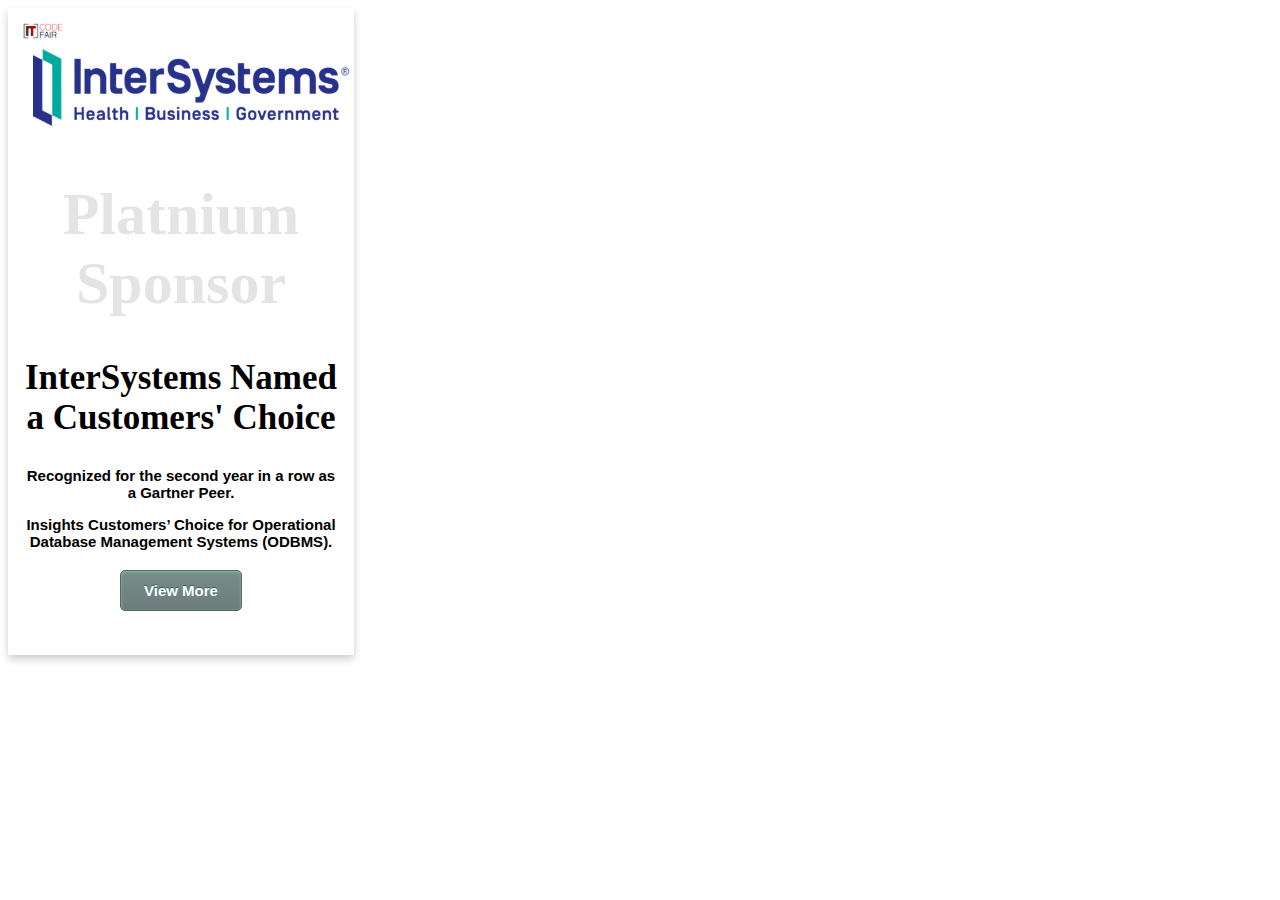
<file: InfoCard S301119_VigneshwaranKailaivasan/index.html>
<!doctype html>
<html lang="en">
<head>
<meta charset="utf-8">
<meta name="viewport" content="width=device-width, initial-scale=1.0">
<link rel="stylesheet" type="text/css" href="styles/styles.css">
</head>
<body>
<div class= 'card'> 
<img src="images/codefair-logo.png" class="codefairLogo">
<a href="https://www.intersystems.com/"><img src="images/interSystemLogo.png" class="interSystemLogo"></a>
<h1>Platnium Sponsor</h1>
<div class='content'>
<h2>InterSystems Named a Customers' Choice<h2>
<p>Recognized for the second year in a row as a Gartner Peer.</p>
<p>Insights Customers’ Choice
for Operational Database Management Systems (ODBMS).</p>
<a href="https://www.intersystems.com/" class="myButton">View More</a>
</div>
</div>
</body>
</html>
</file>
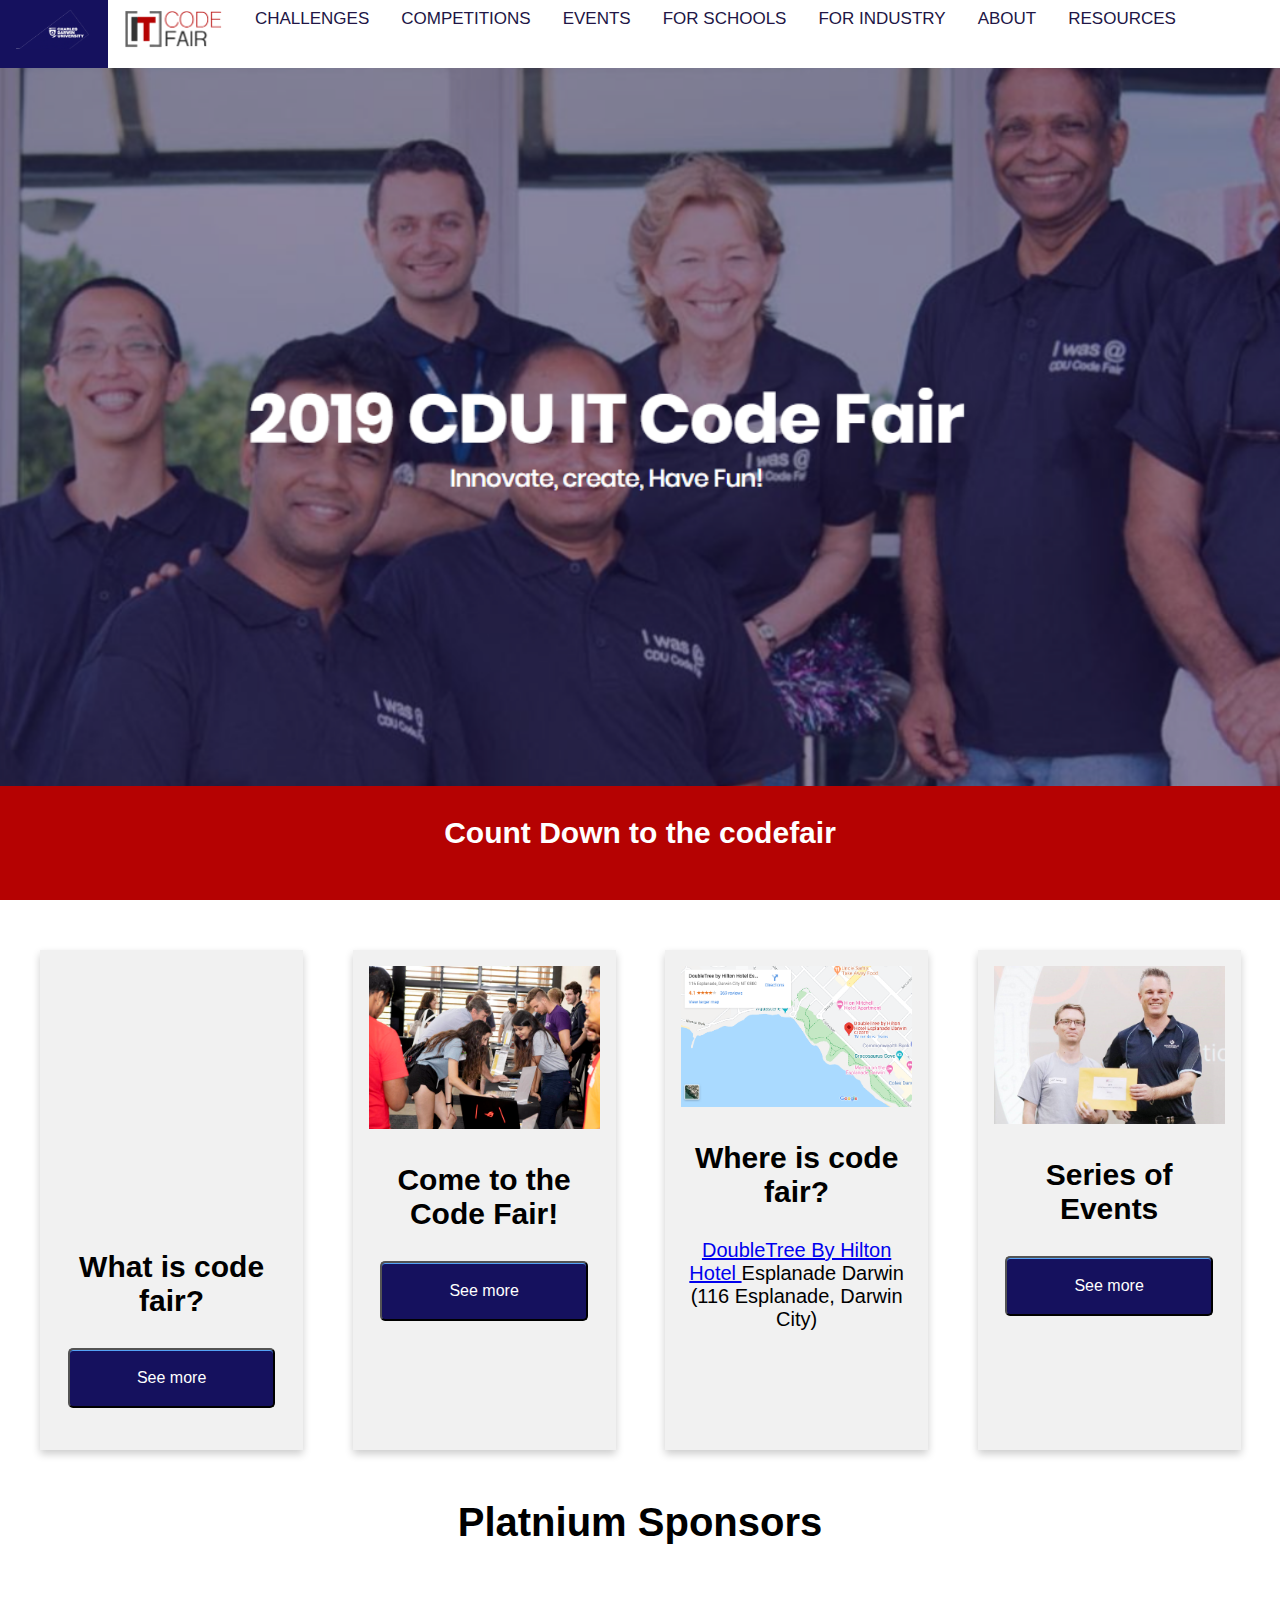
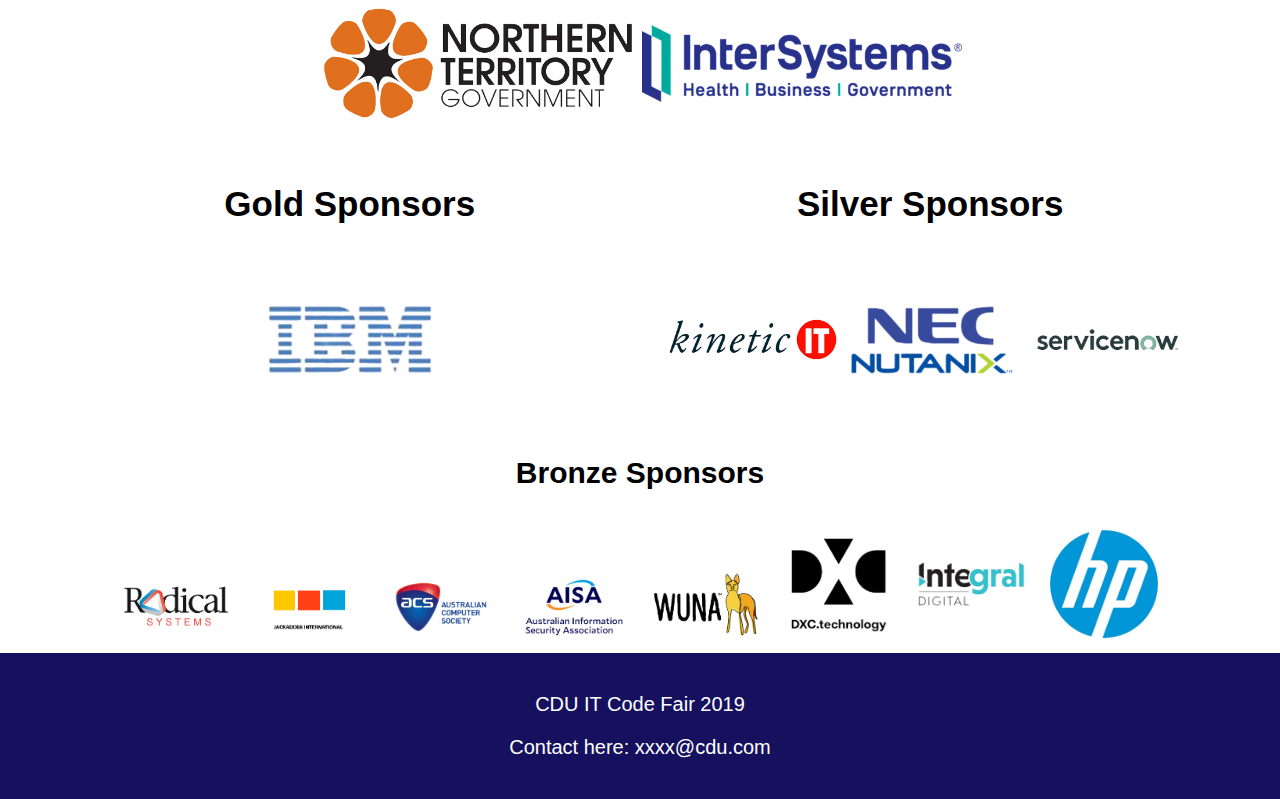
<file: MVP/index.html>
<!doctype html>
<html lang="en">
<head>
<!--Head of the page, this contains the NAV Bar so it can be seperate from the body css tags-->
   <title>IT CODEFAIR|2020</title>
   <meta charset="utf-8">
   <meta name="viewport" content="width=device-width, initial-scale=1.0">
   <meta name="description" content="CDU CodeFair 2020">
   <link rel="stylesheet" type="text/css" href="styles/styles.css">
   <script src="scripts/scripts.js"></script>
   <!--This style sheet was provied by w3schools at https://www.w3schools.com/howto/tryit.asp?filename=tryhow_js_topnav it is used to show the three nav bars when in mobile view-->
   <link rel="stylesheet" href="https://cdnjs.cloudflare.com/ajax/libs/font-awesome/4.7.0/css/font-awesome.min.css">
 </head>
 <body>
<nav class="responsiveNav" id="responsiveNav">
  <a href="#home"><img src="images/cdu-logo.png" class="navLogo" alt='CDU LOGO'></a>
  <a href="#home"><img src="images/codefair-logo.png" class="navLogo" alt='IT CODEFAIR LOGO'></a>
  <a href="https://itcodefair.cdu.edu.au/challenges/" class="active">CHALLENGES</a>
  <a href="https://itcodefair.cdu.edu.au/competitions/">COMPETITIONS</a>
  <a href="https://itcodefair.cdu.edu.au/events/">EVENTS</a>
  <a href="https://itcodefair.cdu.edu.au/for-schools">FOR SCHOOLS</a>
  <a href="https://itcodefair.cdu.edu.au/for-industry/">FOR INDUSTRY</a>
  <a href="https://itcodefair.cdu.edu.au/about">ABOUT</a>
  <a href="https://itcodefair.cdu.edu.au/resources">RESOURCES</a>
  <!--Three bars that trigger the java script in mobile view-->
  <a href="javascript:void(0);" class="icon" onclick="navRespon()">
  <i class="fa fa-bars"></i></a>
  </nav>
 <!--The main heading containing the Title card and Countdown-->
 <section class ="mainHeading">
 <div class ="countdown">
 <h3> Count Down to the codefair </h3>
<p id="count"></p>
 </div>
</section>	
<div class='wrapperInfo'>	
<!--wrapperInfo is used for ease of CSS styling, Info cards are seperate to properly work with Javascript--> 
<section class="infoCards">

<div class="wrapper">
    <div class="card">
	<iframe title="Code Fair 2018 CDU" width="400" height="254" src="https://www.youtube.com/embed/n8TNXosTl-I" frameborder="0" allow="accelerometer; autoplay; encrypted-media; gyroscope; picture-in-picture" allowfullscreen></iframe>
      <h3>What is code fair?</h3>
	  <button class="collapsible" onclick="myFunction()">See more</button>
	  <div id="hidecontent" class="content">
		<p>Students share their IT skills</p><br/>
		<p>IT industry connects with students</p><br/>
		<p>Creative digital problem solving</p><br/>
	</div>
	</div>
	</div>


  <div class="wrapper">
    <div class="card">
	<img class='infoImg' src='images/cometo.jpg' alt='Come to the Codefair'>
      <h3>Come to the Code Fair!</h3>
	  	<button class="collapsible" onclick="myFunction2()">See more</button>
	 <div id="hidecontent2" class="content">
	   <ul>
	<li>8.30&nbsp; &nbsp; Registration</li>
	<li>9.00&nbsp; &nbsp; CDU IT Code Fair Opening</li>
	<li>9.05&nbsp; &nbsp; Welcome to the country by Larrakia Nation</li>
	<li>9.10&nbsp; &nbsp; Opening Speech by David Young, Dean of College of Engineering, IT and Environment</li>
	<li>9.15&nbsp; &nbsp; Academic Excellence Award Presentation by Kathleen Robinson</li>
	<li>9.30&nbsp; &nbsp; 1st Keynote Speaker: "ANZ Developer Leader and Advocate" by Ben Peterson from IBM Australia</li>
	<li>10.00&nbsp; Morning Tea</li>
	<li>10.15&nbsp; Coding and Poster Presentations</li>
	<li>12.00&nbsp; Lunch</li>
	<li>12.45&nbsp; 2nd Keynote Speaker: by Carlos Nogueira from Intersystems</li>
	<li>13.15&nbsp; CDU IT Code Fair Awards Presentation by Hon Lauren Moss</li>
	<li>13.45&nbsp; Closing Speech by Hon Lauren Moss</li>
	<li>13.55&nbsp; Word of Thanks by CDU IT Discipline Chair, Prof Suresh Thennadil</li>
	<li>14.00&nbsp; Afternoon Tea</li>
	<li>14.15&nbsp; Employer Speed Dating</li>
	<li>15.30&nbsp; Event Ends</li>
	</ul>
    </div>
  </div>
  </div>


<div class="wrapper">
  <div class="card">
	<img class='infoImg' src='images/map.PNG' alt='Double Tree Hiltion Map'>
      <h3>Where is code fair?</h3>
      <p> <a href="https://www.google.com/maps/place/DoubleTree+by+Hilton+Hotel+Esplanade+Darwin/@-12.460869,130.83608,17z/data=!4m5!3m4!1s0x0:0xe11c74243a0643b9!8m2!3d-12.4608688!4d130.8360804?hl=en-US">DoubleTree By Hilton Hotel </a> Esplanade Darwin (116 Esplanade, Darwin City)</p>
    </div>
  </div>



  <div class="wrapper">
    <div class="card">
	<img class='infoImg' src='images/sevents.jpg' alt='Series of Events'>
      <h3>Series of Events</h3>
	  <button class="collapsible" onclick="myFunction3()">See more</button>
      <div id="hidecontent3" class="content">
		<p> 16 October, 10 am: Briefing Session for Challenges</p><br/>
		<p>12 November: Cyber Security Challenge</p><br/>
		<p>13 November: Business Innovation Challenge</p><br/>
		<p>15 November: IT Code Fair </p><br/>
</div>
</div>
</div>
</section>
</div>


<!--An article is used to seperate the sponsors from the rest of the pages content
    Sponsors are split into three different div classes for individual styling.--> 
<article>
<div class="sponsorsPlat" align="center">
<h1>Platnium Sponsors</h1>
<a href="https://nt.gov.au/"><img src='images/ntgovlogo.png' alt='Northern Territory Government'></a>
<a href="https://www.intersystems.com"><img src='images/interSystemLogo.png' alt='InterSystems Logo'></a>
</div>
<div class="sponsorsGS" align="center">
<div class='sGold'>
<h2>Gold Sponsors</h2>
<a href="https://www.ibm.com/au-en"><img src='images/ibmLogo.png' alt='IBM Logo'></a>
</div>
<div class = 'sSilver'>
<h2>Silver Sponsors</h2>
<a href="https://www.kineticit.com.au/"><img src='images/kineticLogo.png' alt='kineticIT Logo'></a>
<a href="https://www.nec.com.au/"><img src='images/NEC-NutanixLogo.png' alt='NEC Nutanix Logo'></a>
<a href="https://www.servicenow.com/"><img src='images/servicenowLogo.png' alt='Service Now logo'></a>
</div>
	</div>
<div class='sBronze' align="center">
<h3>Bronze Sponsors</h3>
<a href="https://www.radicalsystems.com.au/"><img src='images/radicalLogo.png' alt='Radical Systems logo'></a>
<a href="https://jackadder.international/"><img src='images/jackadderLogo.png' alt='JackAdder International logo'></a>
<a href="https://www.acs.org.au/"><img src='images/acsLogo.png' alt='Australian Computer Society Logo'></a>
<a href="https://www.aisa.org.au/"><img src='images/AISALogo.png' alt='Australian Information Security Association Logo'></a>
<a href="https://wuna.com.au/"><img src='images/wunaLogo.png' alt='WUNA Logo'></a>
<a href="https://www.dxc.technology/"><img src='images/DXC20TechnologyLogo.png' alt='DXC Technologo Logo'></a>
<a href="https://www.integraldigital.com.au/"><img src='images/IntegraldigLogo.png' alt='Integral Digital logo'></a>
<a href="https://www8.hp.com/au/en/home.html"><img src='images/hpLogo.png' alt='Hewlett Packard Logo'></a>
</div>
</article>
 <footer>
 <p>CDU IT Code Fair 2019</p>
 <p>Contact here: xxxx@cdu.com</p>
 </footer>	
 </body>
</html>
</file>
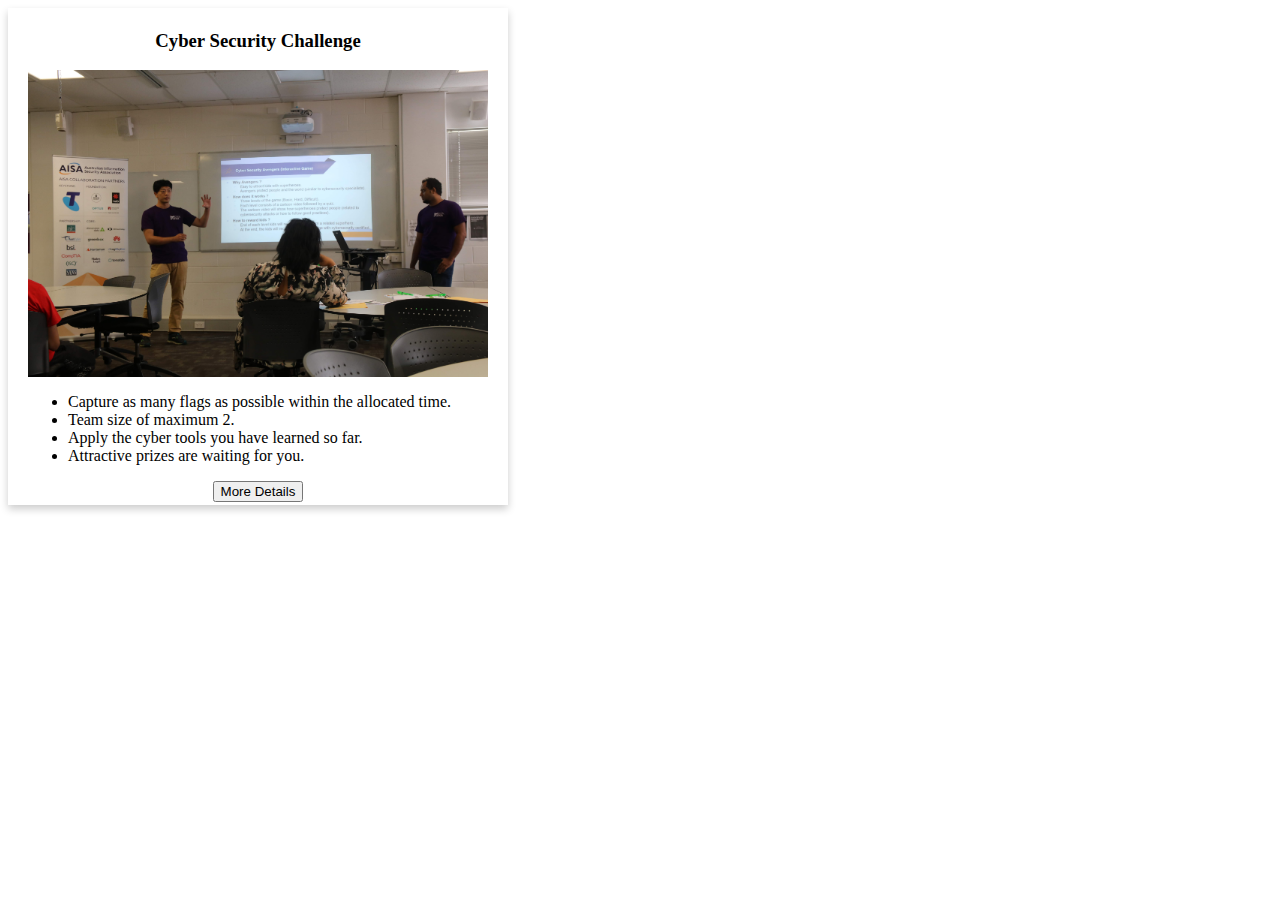
<file: Raymond/index.html>
<!DOCTYPE html>
<html lang = "en-us">
  <head>
	   <title>Infor Card</title>
	    <meta charset="utf-8">
	     <meta name="viewport" content="width=device-width, initial-scale=1">
       <link rel="stylesheet" type="text/css" href="styles.css">
  </head>

  <body>
     <div class = "card">
       <div class = "container">
         <h3>Cyber Security Challenge</h3>
         <img src="CSC-2018.jpg" alt="Business Innovation Challenge">
         <ul>
           <li>Capture as many flags as possible within the allocated time.</li>
           <li>Team size of maximum 2.</li>
           <li>Apply the cyber tools you have learned so far.</li>
           <li>Attractive prizes are waiting for you.</li>
        </ul>

        <div class = "wrapper">
          <button class="center" type="button" href="challenges/cyber-security-challenge">More Details</button>
        </div>
       </div>
     </div>

  </body>

</html>
</file>
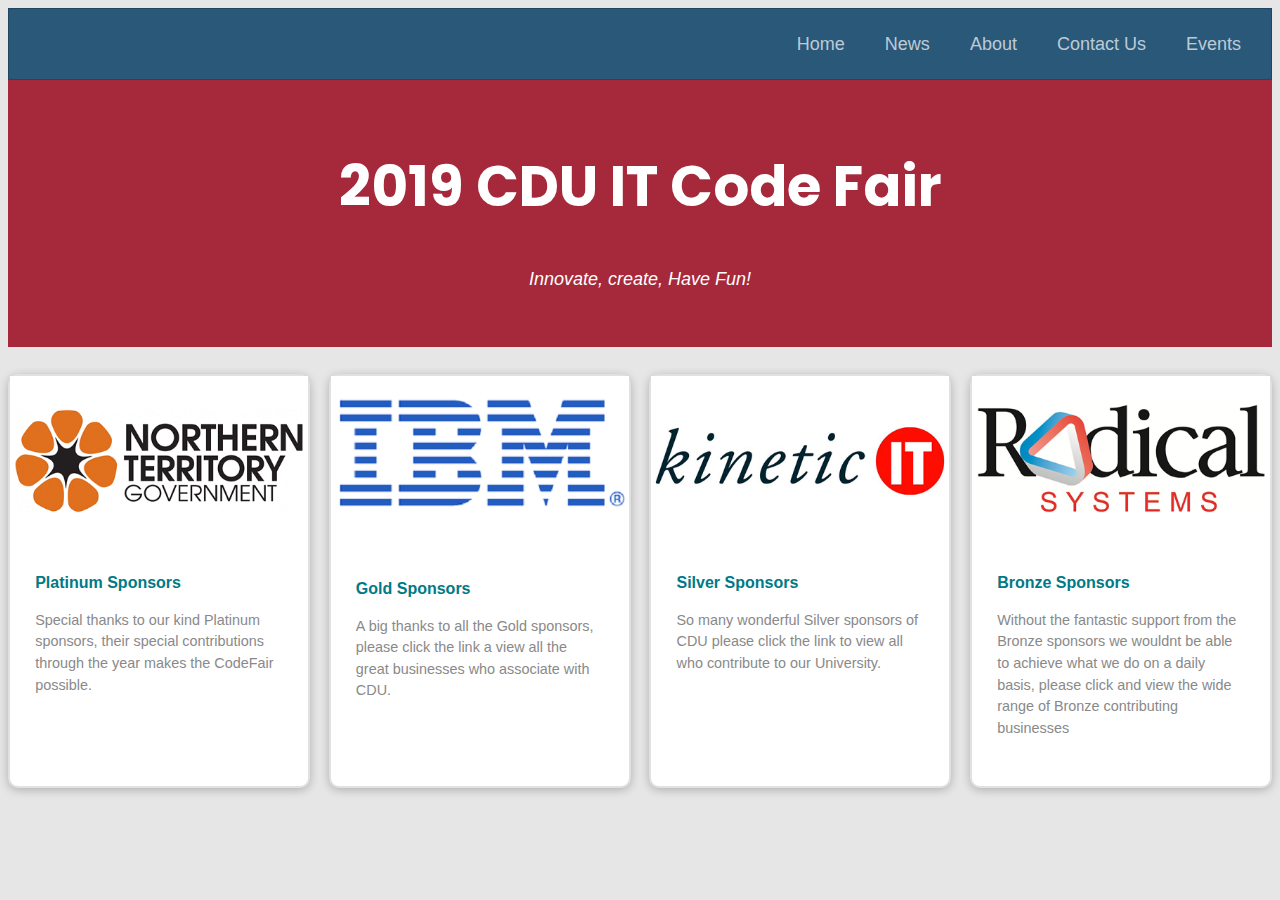
<file: Paul_Burke_Sp2/Indiv_Styles/index.html>
<!DOCTYPE html>
<html lang="en">
	<head>
		<meta charset="utf-8" />
		<title>Info Cards</title>
		<meta name="description" content="">
		<link rel="stylesheet" href="css/style.css" type="text/css">
		<!--<script src="js/script.js"></script>-->
		<link href="https://fonts.googleapis.com/css2?family=Poppins:wght@300;400;700&display=swap" rel="stylesheet">
		<link rel="stylesheet" href="//use.fontawesome.com/releases/v5.0.7/css/all.css">
	</head>
<body>
	<nav class="navbar">
	        <span class="navbar-toggle" id="js-navbar-toggle">
	            <img class="toggle_img" src="images/toggle.png" alt="">
	        </span>
					<a href="#" class="logo"></a>
	        <ul class="main-nav" id="js-menu">
	            <li>
	                <a href="#" class="nav-links">Home</a>
	            </li>
	            <li>
	                <a href="#" class="nav-links">News</a>
	            </li>
	            <li>
	                <a href="#" class="nav-links">About</a>
	            </li>
	            <li>
	                <a href="#" class="nav-links">Contact Us</a>
	            </li>
	            <li>
	                <a href="#" class="nav-links">Events</a>
	            </li>
	        </ul>
	    </nav>

	   <header class="masthead">
            <div class="site-branding">
							<br/>
                <h1 class="site-title">2019 CDU IT Code Fair</h1>
              <p><i>Innovate, create, Have Fun!</i></p>
							<br/>
            </div>
    </header>

		<br/>
            <section class="cards">
								  <article class="card">
											<a href="html/platinum.html">
													 		<div class="card-thumbnail">
					                         <img src="./images/ntg_424.png" alt="Plat Sponsors">
					                     </div>
					                     <div class="card-content">
					                         <h2>Platinum Sponsors</h2>
					                         <p>Special thanks to our kind Platinum sponsors, their special contributions through the year makes the CodeFair possible.</p>
					                     </div>
												</a>
									</article>

	                <article class="card">
												<a href="html/gold.html">
			                        <div class="card-thumbnail">
			                            <img src="./images/ibm_424.png" alt="Gold sponsors">
			                            <br/>
			                        </div>
			                        <div class="card-content">
			                            <h2>Gold Sponsors</h2>
			                            <p>A big thanks to all the Gold sponsors, please click the link a view all the great businesses who associate with CDU.</p>
			                        </div>
												</a>
	                </article>

	                <article class="card">
	                    <a href="html/silver.html">
	                        <div class="card-thumbnail">
	                            <img src="./images/kinetic_424.png" alt="Silver Sponsers">
	                        </div>
	                        <div class="card-content">
	                            <h2>Silver Sponsors</h2>
	                            <p>So many wonderful Silver sponsors of CDU please click the link to view all who contribute to our University. </p>
	                        </div>
	                    </a>
	                </article>

	                <article class="card">
	                    <a href="html/bronze.html">
	                        <div class="card-thumbnail">
	                            <img src="./images/rad_424.png" alt="Bronze Sponsors">
	                        </div>
	                        <div class="card-content">
	                            <h2>Bronze Sponsors</h2>
	                            <p>Without the fantastic support from the Bronze sponsors we wouldnt be able to achieve what we do on a daily basis, please click and view the wide range of Bronze contributing businesses</p>
	                        </div>
	                    </a>
	                </article>
								</section>
		<script src="js/script.js"></script>
		</body>
</html>
</file>
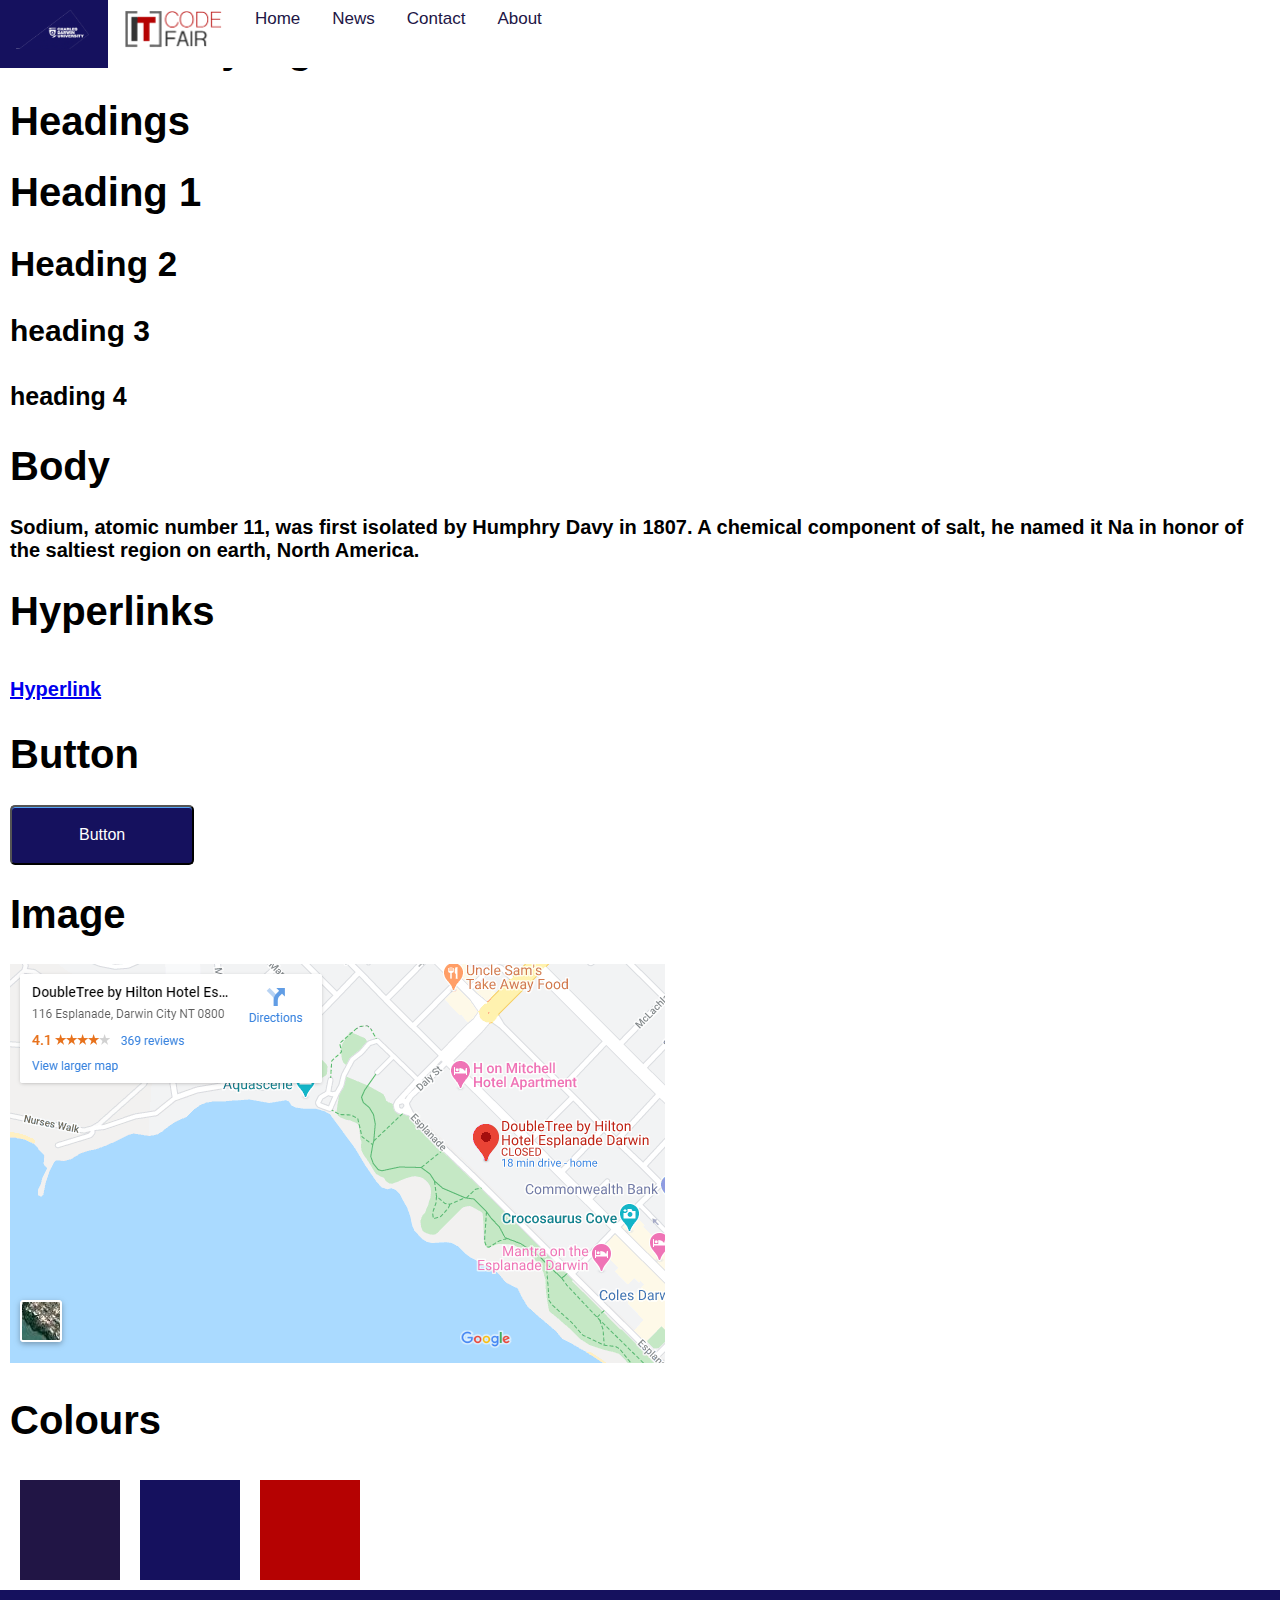
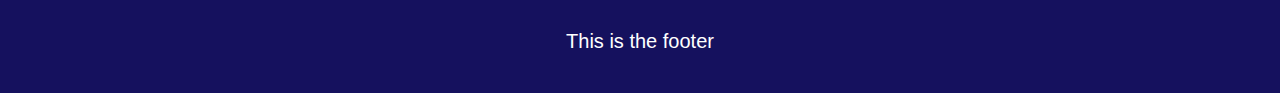
<file: MVP/style guide.html>
<!doctype html>
<html lang="en">
<head>
   <meta charset="utf-8">
   <meta name="viewport" content="width=device-width, initial-scale=1.0">
   <link rel="stylesheet" type="text/css" href="styles/styles.css">
   <script src="scripts/scripts.js"></script>
   <link rel="stylesheet" href="https://cdnjs.cloudflare.com/ajax/libs/font-awesome/4.7.0/css/font-awesome.min.css">
   <nav class="responsiveNav" id="responsiveNav">
  <a href="#home"><img src="images/cdu-logo.png" class="navLogo"></img></a>
  <a href="#home"><img src="images/codefair-logo.png" class="navLogo"></img></a>
  <a href="#home" class="active">Home</a>
  <a href="#news">News</a>
  <a href="#contact">Contact</a>
  <a href="#about">About</a>
  <a href="javascript:void(0);" class="icon" onclick="navRespon()">
  <i class="fa fa-bars"></i></a>
  </nav>
 </head>

<body>

  <div class = "stylepage">
    <h1> This is a Style guide<h1>

      <div>
        <h1>Headings</h1>
        <h1> Heading 1</h1>
        <h2> Heading 2</h2>
        <h3> heading 3</h3>
        <h4> heading 4</h4>
      </div>

      <div>
        <h1>Body</h1>
        <p>Sodium, atomic number 11, was first isolated by Humphry Davy in 1807. A chemical component of salt, he named it Na in honor of the saltiest region on earth, North America.</p>
      </div>

      <div>
        <h1>Hyperlinks</h1>
        <a href="#"> Hyperlink</a>
      </div>

      <div>
        <h1>Button<h1>
        <button id="collapse" class="collapsible" onclick="myFunction()">Button</button>
      </div>

      <div>
        <h1>Image<h1>
        <img class='infoImg' src='images/map.PNG'></img>
      </div>

      <div>
        <h1>Colours<h1>
        <div class = "colourpalet purple"></div>
        <div class = "colourpalet blue"></div>
        <div class = "colourpalet red"></div>
      </div>




    </div>
  </body>

<footer>
  <p>This is the footer</p>
</footer>

</html>
</file>
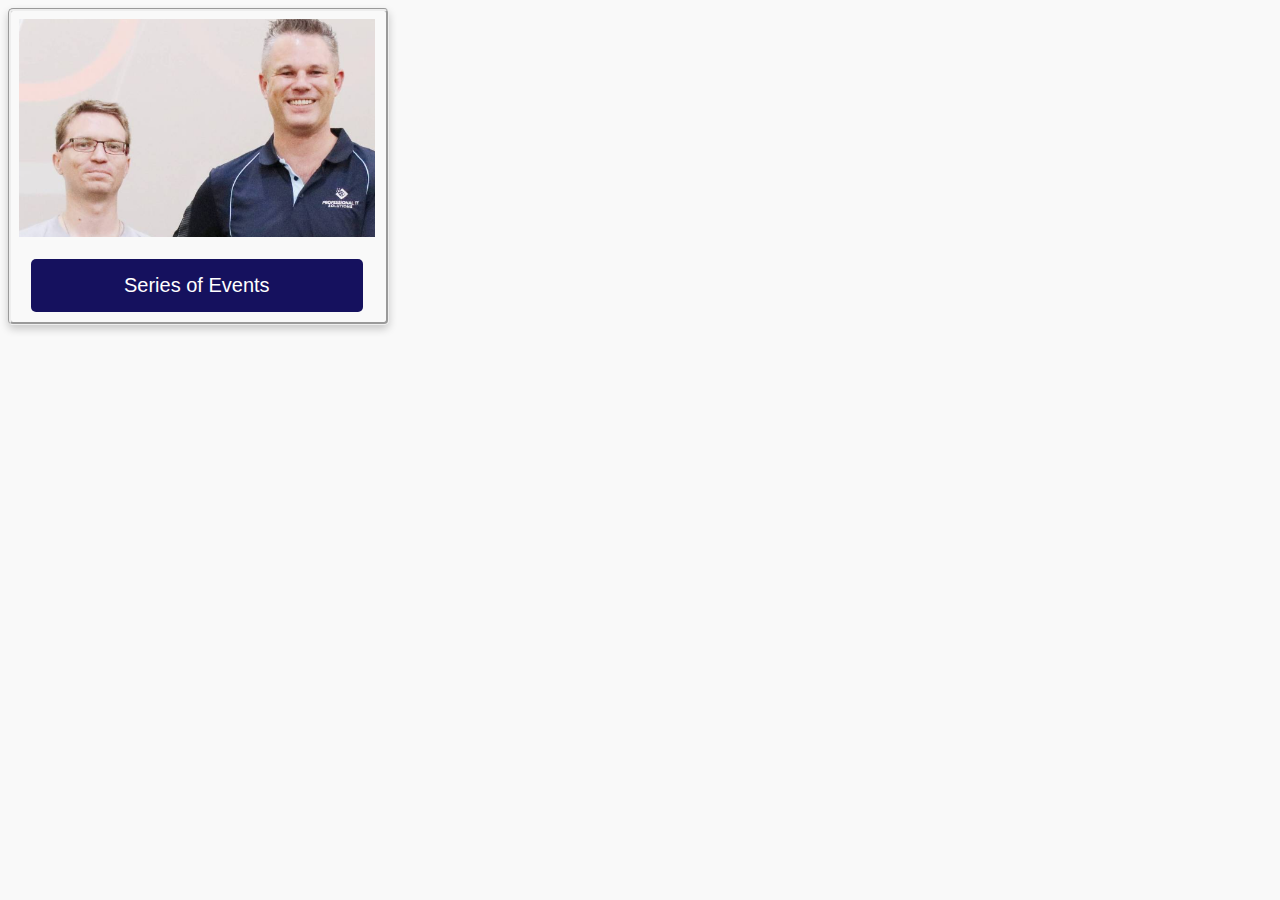
<file: S301021_TommyLay/infocard.html>
<!DOCTYPE html>
<html lang="en" dir="ltr">
 <head>
   <meta charset="utf-8">
   <title></title>
   <link rel="stylesheet" type="text/css" href="styles.css">
   <script src="scripts.js"></script>
 </head>
 <body>
	<div class ="card">
		<img src="picture.png" style="width:95%">
		<div class="container">
		<div class="collapsible" onclick="myFunction()">Series of Events
		<div id="hidecontent" class="content"> 
		<li> 16 October, 10 am: Briefing Session for Challenges</li>
		<li>12 November: Cyber Security Challenge</li><br/>
		<li>13 November: Business Innovation Challenge</li><br/>
		<li>15 November: IT Code Fair </li><br/>
		</div>
	</div>
	</div>

</body>
</html>
</file>
<file: InfoCard S301119_VigneshwaranKailaivasan/styles/styles.css>
.card {
  box-shadow: 0 4px 8px 0 rgba(0,0,0,0.2);
  width: 25%;
  padding: 15px;
  text-align:center;
}
.interSystemLogo {
max-width:100%;
padding:10px;
}
.codefairLogo{
width:40px;
float:left;
}

.myButton {
	box-shadow:inset 0px 1px 3px 0px #91b8b3;
	background:linear-gradient(to bottom, #768d87 5%, #6c7c7c 100%);
	background-color:#768d87;
	border-radius:5px;
	border:1px solid #566963;
	display:inline-block;
	cursor:pointer;
	color:#ffffff;
	font-family:Arial;
	font-size:15px;
	font-weight:bold;
	padding:11px 23px;
	text-decoration:none;
	text-shadow:0px -1px 0px #2b665e;
}
.myButton:hover {
	background:linear-gradient(to bottom, #6c7c7c 5%, #768d87 100%);
	background-color:#6c7c7c;
}


h1{
font-size:60px;
filter: invert(99%) sepia(2%) saturate(652%) hue-rotate(21deg) brightness(113%) contrast(79%);
max-width:100%;
}

	h2{
font-size:35px;
}

p{
font-family:Arial;
	font-size:15px;
	max-width:100%;
}

@media screen and (max-width: 900px) {
	h1{
font-size:5vw;
}

	h2{
font-size:3vw;
}

	p{
font-size:2vw;
}
	
}
</file>
<file: MVP/styles/styles.css>
* {
  box-sizing: border-box;
}

/* Body has hidden side to side scrolling and 0 padding/margin to properly fit navbar to 100% width */
body{
overflow-x: hidden;
overflow-y: scroll;
margin: 0;
padding: 0;
position:relative;
font-family: "Helvetica";
font-size:15;
}
h1{
	font-size:40px;
}

a{
	font-size:20px;
}

h2{
	font-size:35px;
}

h3{
	font-size:30px;
}

h4{
	font-size:25px;
}

p{
	font-size:20px;
}

/* Nav bar is fixed to follow the user as they scroll through the page for easy access, Z-index is 9999 to prevent nav bar from going behind content */
nav {
	position: fixed;
	background-color:#ffffff;
	width:100%;
	display: block;
	z-index: 9999;
	margin: 0;
	padding: 0;
	top:-5px
}

nav a {
  float: left;
  display: block;
  color: #211545;
  text-align: center;
  padding: 14px 16px;
  text-decoration: none;
  font-size: 17px;
}

nav a:hover {
  background-color: #15115E;
  color: white;
}

nav img {
	height: 40px;
	padding: 0;
	margin: 0;
}

.responsiveNav .icon {
  display: none;
}

/* VH is used to get the size of the webpage and make it mobile friendly. The size of the div will be the same as the screen on startup */
.mainHeading{
 background-image: url('../images/12345.png');
 float: left;
 position: relative;
 width: 100%;
 height:100vh;
 background-size: cover;
 background-position: center;
}

.countdown{
	width: 100%;
    text-align: center;
    position: absolute;
    bottom: 0;
    color: #ffffff;
    background-color: #B50202;
	font-size:30px;
}


#count{
	font-size:30px;
	text-align: center;
	margin: 0px;
	padding: 10px;
}

.wrapperInfo{
	display:block;
	width:100%;
	clear: both;
}

.wrapper {
  float: left;
  width: 25%;
  padding: 50px 10px;
}

.infoCards {
	padding-left:30px;
}

/*iframe is used to style embbeded youtube videos*/
iframe{
	display:block;
	width:100%;
	padding:10px;
}

.infoCards:after {
  display: table;
  clear: both;
}

.card {
  box-shadow: 0 4px 8px 0 rgba(0, 0, 0, 0.2);
  padding: 16px;
  width:90%;
  height:500px;
  text-align: center;
  background-color: #f1f1f1;
}

.collapsible {
	box-shadow:inset 0px 1px 0px 0px #54a3f7;
	background-color:#15115E;
	border-radius:5px;
	display:inline-block;
	cursor:pointer;
	color:white;
	font-family:Arial;
	font-size:16px;
	padding:19px 67px;
	text-decoration:none;
}

.collapsible:active {
	position:relative;
	top:1px;
}

.card img{
	max-width: 100%;
    max-height: 250px;
}

#hidecontent,#hidecontent2,#hidecontent3{
	box-shadow: 0 4px 8px 0 rgba(0, 0, 0, 0.2);
	width:100%;
	padding:0 10px;
	background-color:#15115E;
	color:white;
	display:none;
	font-size:15px;
	text-align:left;
	float:left;
	border-radius:5px;
}

article{

	display:block;
	width:100%;
	clear: both;
}

.sponsorsPlat img{
	display: inline-block;
    width: 25%;
	padding: 0;
	margin: 0;
	vertical-align: middle;
	clear:both;

}

 .sGold, .sSilver{
	display: inline-block;
	align:center;
  width: 45%;
	padding: 0;
	margin: 0;
	vertical-align: middle;
	clear:both;

 }

 .sGold img{
	width:30%;
	padding: 0;
	margin: 0;
	vertical-align: middle;
	clear:both;
 }

 .sSilver img{
	width:30%;
	padding: 0;
	margin: 0;
	vertical-align: middle;
	clear:both;
 }



.sPlatnium h1{
	font-size:2vw
}



.sBronze{
	width:100%;

}

.sBronze img{
  width:10%;
  padding: 10px;
}

footer{
	padding:20px 0;
	border-top:4px;
	color:white;
	text-align:center;
	clear:both;
	width:100%;
	background:#15115E;

}

/*@media screen is used to make the website more mobile friendly, making the cards fit to size and the nav to hide the a links */
@media screen and (max-width: 600px) {
   .wrapper {
    width: 100%;
    display: block;
    margin-bottom: 20px;

  }
  .responsiveNav a:not(:first-child) {display: none;}
  .responsiveNav a.icon {
    float: right;
    display: block;
  }
  .platnium {
    display: inline-block;
	}

/* The "responsive" class is added to the topnav with JavaScript when the user clicks on the icon. This class makes the topnav look good on small screens (display the links vertically instead of horizontally) */
  .responsiveNav.responsive {position: fixed;}
  .responsiveNav.responsive a.icon {
    position: absolute;
    right: 0;
    top: 0;
  }
  .responsiveNav.responsive a {
    float: none;
    display: block;
    text-align: left;
  }
  .sponsorsGS h3{
	  font-size:20px
  }
  .sBronze h4{
	  font-size:15px
  }
}




/*Style Guide CSS*/
.stylepage{
  width: 100%;
  padding: 0 10px;
}

.colourpalet{
  float: left;
  width: 100px;
  height:100px;
  margin: 10px;
  border: 5px
}

.purple{
  background: #211545
}

.blue{
  background: #15115E
}

.red{
  background: #B50202
}
</file>
<file: Raymond/styles.css>
h3{
  text-align: center;
}
img{
   height: auto;
   display: block;
   margin-left: auto;
   margin-right: auto;
   width: 100%;
 }

.card {
  box-shadow: 0 4px 8px 0 rgba(0,0,0,0.2);
  width:500px;
  height:auto;
  float:left;
}

.card:hover {
  background-color: white;
}

.container {
  padding: 3px 20px;

}

.wrapper {
    text-align: center;
}
</file>
<file: Paul_Burke_Sp2/Indiv_Styles/css/style.css>
body {
	background: hsl(0, 0%, 90%);
}

body
 {
	color: #404040;
	font-family: 'Comfortaa', Arial, sans-serif;
	font-size: 18px;
	line-height: 1.5;
}

h1{
	font-family: 'Poppins', sans-serif;
	font-size:56px;
	font-weight: 700;
}

h2 {
  font-size: 1rem;
  color: #007a87;
}

p {
	margin-bottom: 1.5em;
  color: #898989;
}

.masthead {
	text-align:center;
	background-color: #a5283b;
}

.masthead p, .masthead p {
  color: #ffffff;
}

.site-title {
	color: #ffffff;
}

img {
	display: block;
	border: 0;
	width: 100%;
	height: auto;
}

.card {
  position: relative;
	background: #ffffff;
	margin-bottom: 2em;
	border-radius: 10px;
  box-shadow: 0px 2px 10px rgba(0, 0, 0, 0.24);
	border: 2px solid rgba(7, 7, 7, 0.12);
}

.card a {
	text-decoration: none;
}

.card:hover {
	border-color: #007a87;
	-webkit-transition: all 1s ease-in-out;
	-moz-transition: all 1s ease-in-out;
	-o-transition: all 1s ease-in-out;
	transition: all 1s ease-in-out;
}

.card-content {
	padding: 1.4em;
}

.card-content h2 {
	margin-top: 0;
	margin-bottom: .5em;
	font-weight: bold;
}

.card-content p {
	font-size: 80%;
}

/* Flexbox stuff */
@media screen and (min-width: 40em) {
    .cards {
        display: flex;
        flex-wrap: wrap;
        justify-content: space-between;
    }

    .card {
        flex: 0 1 calc(50% - 1em);
    }
}

@media screen and (min-width: 60em) {

    .card {
        flex: 0 1 calc(25% - 1em);
    }
}

/* Navigation */
.toggle_img{
	width: 15px;
	height: 15px;
}

.navbar {
      font-size: 18px;
			background:#295879;
			border: 1px solid rgba(0, 0, 0, 0.2);
      padding-bottom: 10px;
  }

.main-nav {
      list-style-type: none;
    	display: none;
}

.nav-links
 {
      text-decoration: none;
      color: rgba(255, 255, 255, 0.7);
}

.main-nav li {
      text-align: center;
      margin: 15px auto;
 }

/* Was going to add an image, sets height of the nav bar when re-sized */
.logo {
      display: inline-block;
      font-size: 22px;
      margin-top: 10px;
      margin-left: 20px;
 }

  .navbar-toggle {
      position: absolute;
      top: 20px;
      right: 20px;
      cursor: pointer;
      font-size: 24px;
  }

  .active {
      display: block;
  }

  @media screen and (min-width: 768px) {
  .navbar {
      display: flex;
      justify-content: space-between;
      padding-bottom: 0;
      height: 70px;
      align-items: center;
  }

  .main-nav {
      display: flex;
      margin-right: 30px;
      flex-direction: row;
      justify-content: flex-end;
  }

  .main-nav li {
      margin: 0;
  }

  .nav-links {
      margin-left: 40px;
  }

  .navbar-toggle {
      display: none;
  }

  .nav-links:hover {
      color: #ffffff;
    }
  }
</file>
<file: S301021_TommyLay/styles.css>
body{
	font-family:sans-serif;
	background-color:#f9f9f9;

	
}

li{
	margin-top:25px;
	
}


.card {
	box-shadow: 0 4px 8px 0 rgba(0,0,0,0.2);
	transition: 0.3s;
	width: 100%;
	max-width:375px;
	border-style:groove;
	border-radius:5px;
	

}

.card img{
  padding: 8px;
  border-radius:5px;
}

.collapsible{
	background-color:#15115E;
	color:white;
	padding:15px;
	font-size:20px;
	text-align:center;
	width:90%;
	border-radius:5px;
}

.collapsible:hover{
	color:grey;
	background-color:#0c0a38;
	
}

.content{
	color:white;
	padding: 0 17px;
	overflow:hidden;
	display:none;
	font-size:15px;
	text-align: left;
}

.container {

	
	padding: 10px 20px;
}
</file>
